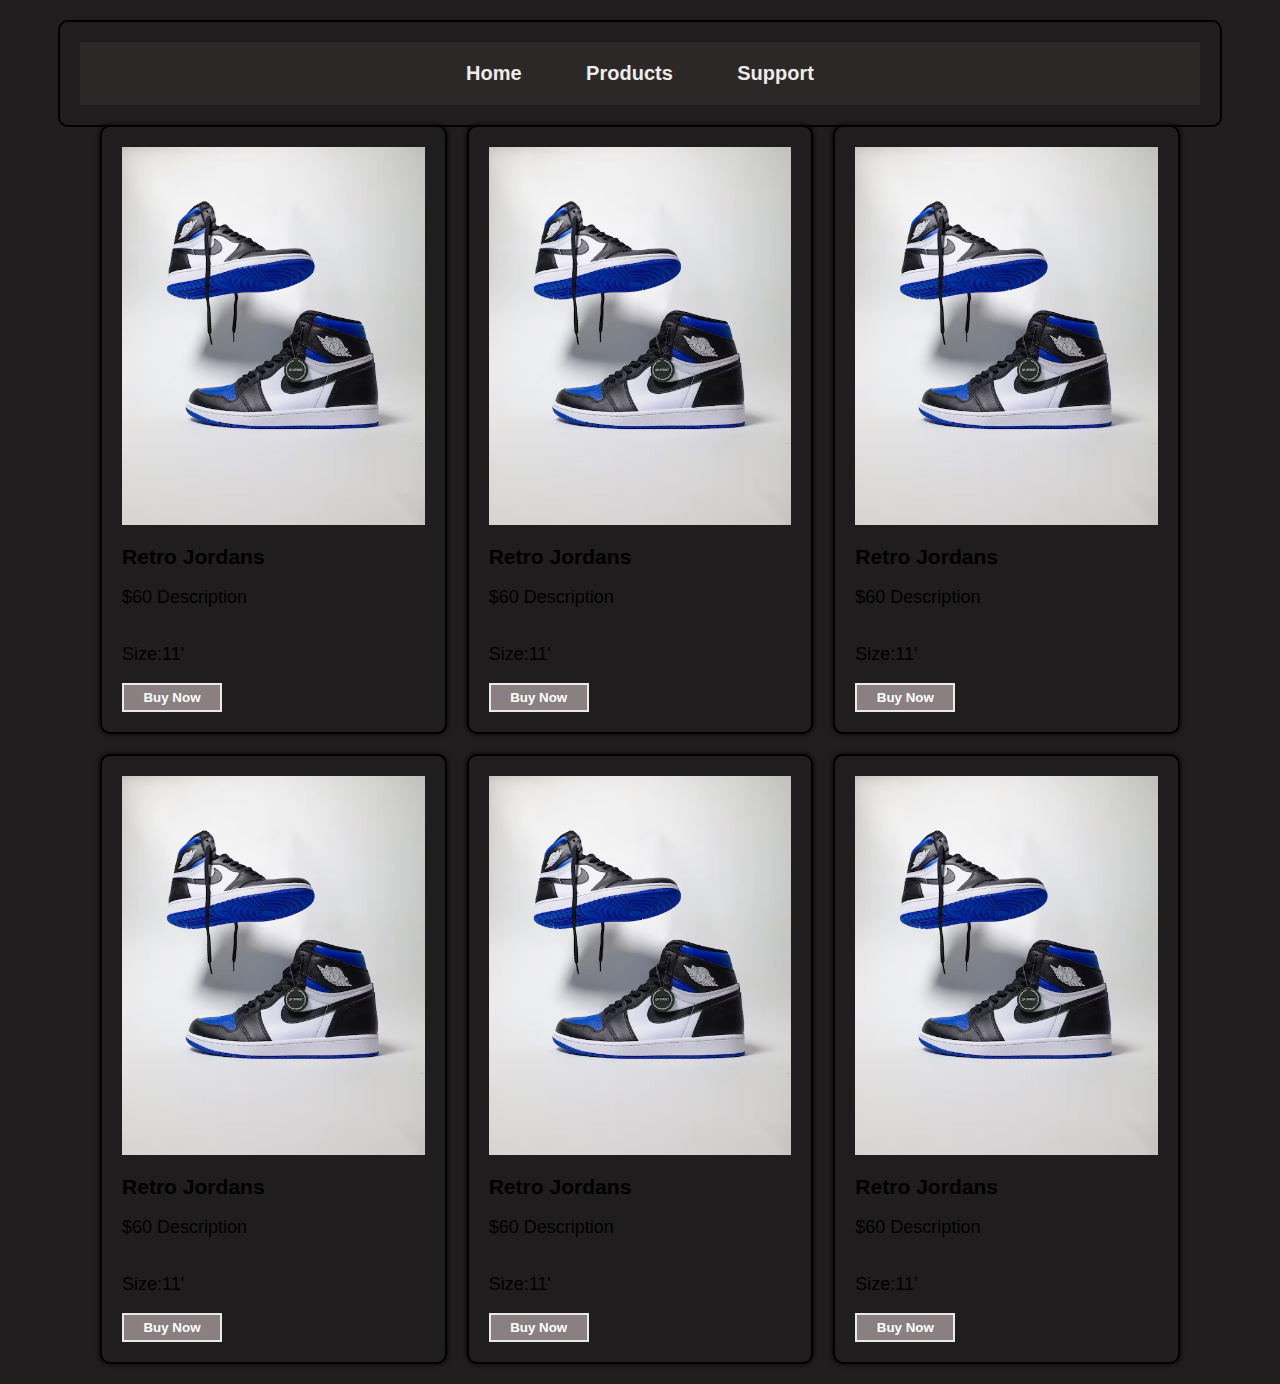
<file: index.html>
<!DOCTYPE html>
<html lang="en"> 
<head>
    <meta charset="UTF-8">
    <meta http-equiv="X-UA-Compatible" content="IE=edge">
    <meta name="viewport" content="width=device-width, initial-scale=1.0">
    <link rel="stylesheet" href="css/style.css">
    <title>Shoe Shop</title>
</head>
<body>
    <nav>
        <ul>
            <li><a href="">Home</a></li>
            <li><a href="">Products</a></li>
            <li><a href="">Support</a></li>
        </ul>
    </nav>
    
    <main class="order">
        <div class="cards">
            <article class="jordans">
                <h3>Retro Jordans</h3>
                <p>$60 Description</p>
                <p>Size:11'</p>
                <img src="images/jordans.jpg" alt="Blue Jordans">
                <button onclick="window.location.href = 'Productsview.html';">Buy Now</button>
            </article>
            <article class="jordans">
                <h3>Retro Jordans</h3>
                <p>$60 Description</p>
                <p>Size:11'</p>
                <img src="images/jordans.jpg" alt="Blue Jordans">
                <button onclick="window.location.href = 'Productsview.html';">Buy Now</button>
            </article>
            <article class="jordans">
                <h3>Retro Jordans</h3>
                <p>$60 Description</p>
                <p>Size:11'</p>
                <img src="images/jordans.jpg" alt="Blue Jordans">
                <button onclick="window.location.href = 'Productsview.html';">Buy Now</button>
            </article>
            <article class="jordans">
                <h3>Retro Jordans</h3>
                <p>$60 Description</p>
                <p>Size:11'</p>
                <img src="images/jordans.jpg" alt="Blue Jordans">
                <button onclick="window.location.href = 'Productsview.html';">Buy Now</button>
            </article>
            <article class="jordans">
                <h3>Retro Jordans</h3>
                <p>$60 Description</p>
                <p>Size:11'</p>
                <img src="images/jordans.jpg" alt="Blue Jordans">
                <button onclick="window.location.href = 'Productsview.html';">Buy Now</button>
            </article>
            <article class="jordans">
                <h3>Retro Jordans</h3>
                <p>$60 Description</p>
                <p>Size:11'</p>
                <img src="images/jordans.jpg" alt="Blue Jordans">
                <button onclick="window.location.href = 'Productsview.html';">Buy Now</button>
            </article>
        </div>
    </main>
</body>
</html>
</file>
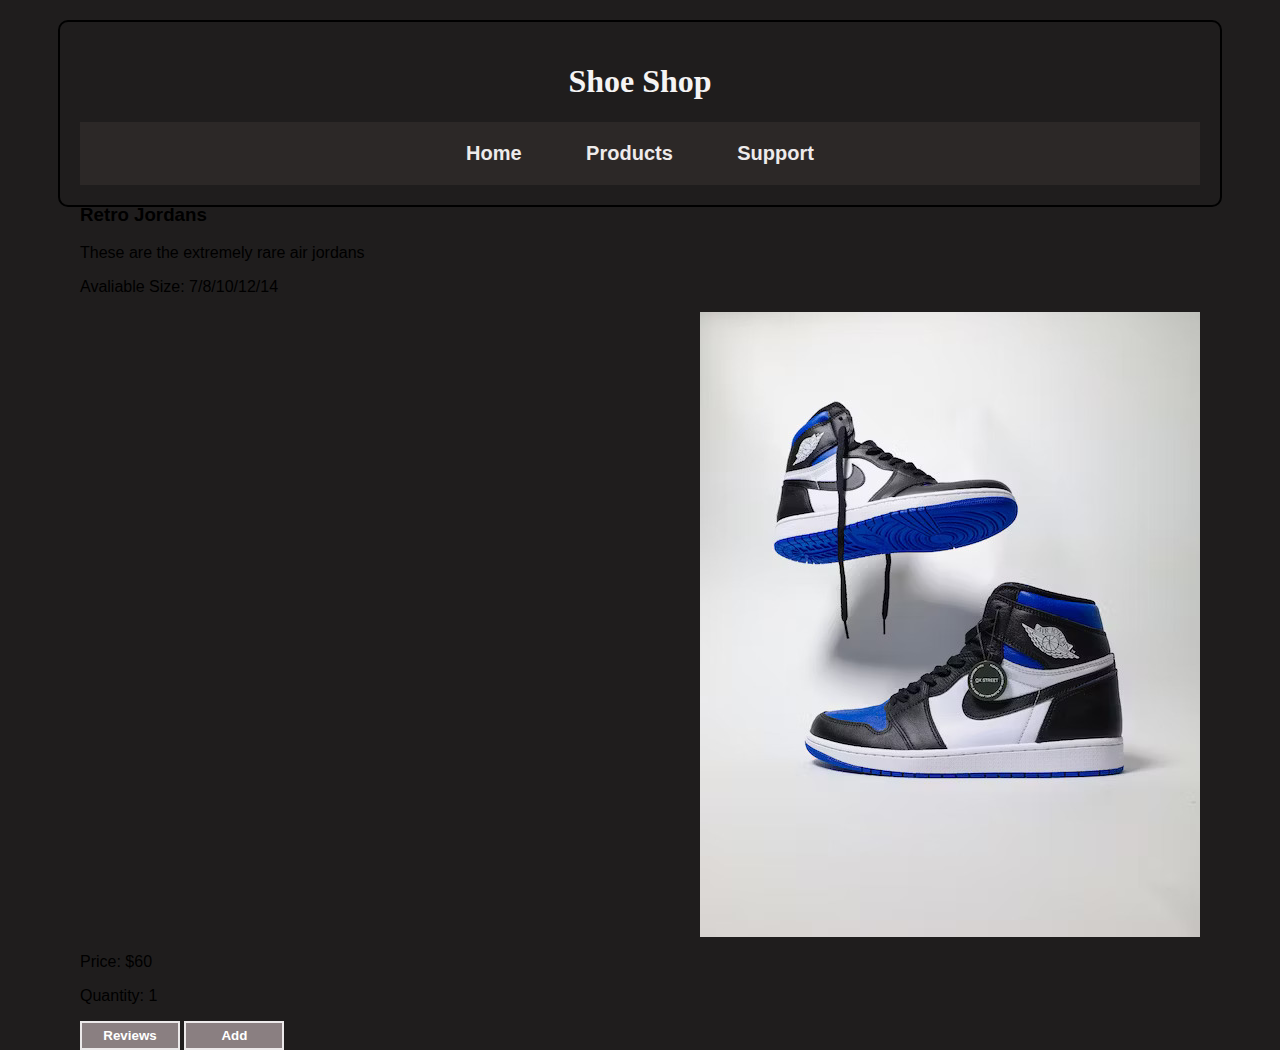
<file: Productsview.html>
<!DOCTYPE html>
<html lang="en"> 
<head> 
    <meta charset="UTF-8">
    <meta http-equiv="X-UA-Compatible" content="IE=edge">
    <meta name="viewport" content="width=device-width, initial-scale=1.0">
    <link rel="stylesheet" href="css/style.css">
    <title>Shoe Shop</title>
</head>
<body>
    <header>
        <h1>Shoe Shop</h1>
    </header>
    
    <nav>
        <ul>
            <li><a href="index.html">Home</a></li>
            <li><a href="">Products</a></li>
            <li>
                <a href="">Support</a>
    </nav>

    <main class="order">
                <h3>Retro Jordans</h3>
                <p>These are the extremely rare air jordans</p>
                <p>Avaliable Size: 7/8/10/12/14</p>
                <img src="images/jordans.jpg" alt="Blue Jordans">
                <p>Price: $60</p>
                <p>Quantity: 1</p>
                <button>Reviews</button>   
                <button>Add</button>        
  </main>
	
    
</body>
</html>
</file>
<file: css/style.css>
body{
    width: 1120px; 
    border: 2px solid black; 
    margin: 20px auto; 
    padding: 20px; 
    border-radius: 10px; 
    font-family: sans-serif;
    background-color: #1f1d1d;
}

header{
    text-align: center; 
}

h1{
    color: #f5f4f4; 
    font-family: cursive; 
}

nav{
    background-color: #2c2827; 
    padding: 20px 0; 
    text-align: center; 
}

nav a{
    font-size: 20px; 
    font-weight: bold; 
    color: #eeebeb; 
    text-decoration: none; 
    padding: 0 30px; 
}

main{
    width: 800px; 
    float: left;
}

img{
    max-width: 100%;
    display: block;
    margin-left: auto; 
}
main.order{
    width: 100%;
}
.cards {
    display: grid;
    grid-template-columns: repeat(auto-fit, minmax(300px, 1fr));
    grid-gap: 20px;
    margin: 20px;
    font-family: sans-serif;
    font-size: 18px;
}
.jordans{
    display: flex;
    flex-flow: column;
    border:  2px solid #000000;
    border-radius: 10px;
    padding: 20px;
    box-shadow: 0 0 5px #000000;
}
.jordans h3{
    margin: 20px 0 0 0;
}
.jordans > img {
    order: -1;
    align-self: center;
}
nav ul{ 

    padding: 0;
    margin: 0;
}
nav>ul>li{ 
    display: inline-block; 
    position: relative; 
}
Button{
    border: 2px solid #ece9ea;
	background-color: #8a7f81;
	color: white;
	font-weight: bold;
	padding: 5px 10px;
    width: 100px;
}
button:hover {
    background-color: rgb(102, 90, 87);
    color: white;
  }
Nav:hover {
    background-color: rgb(121, 116, 114);
    color: white;
}
</file>
